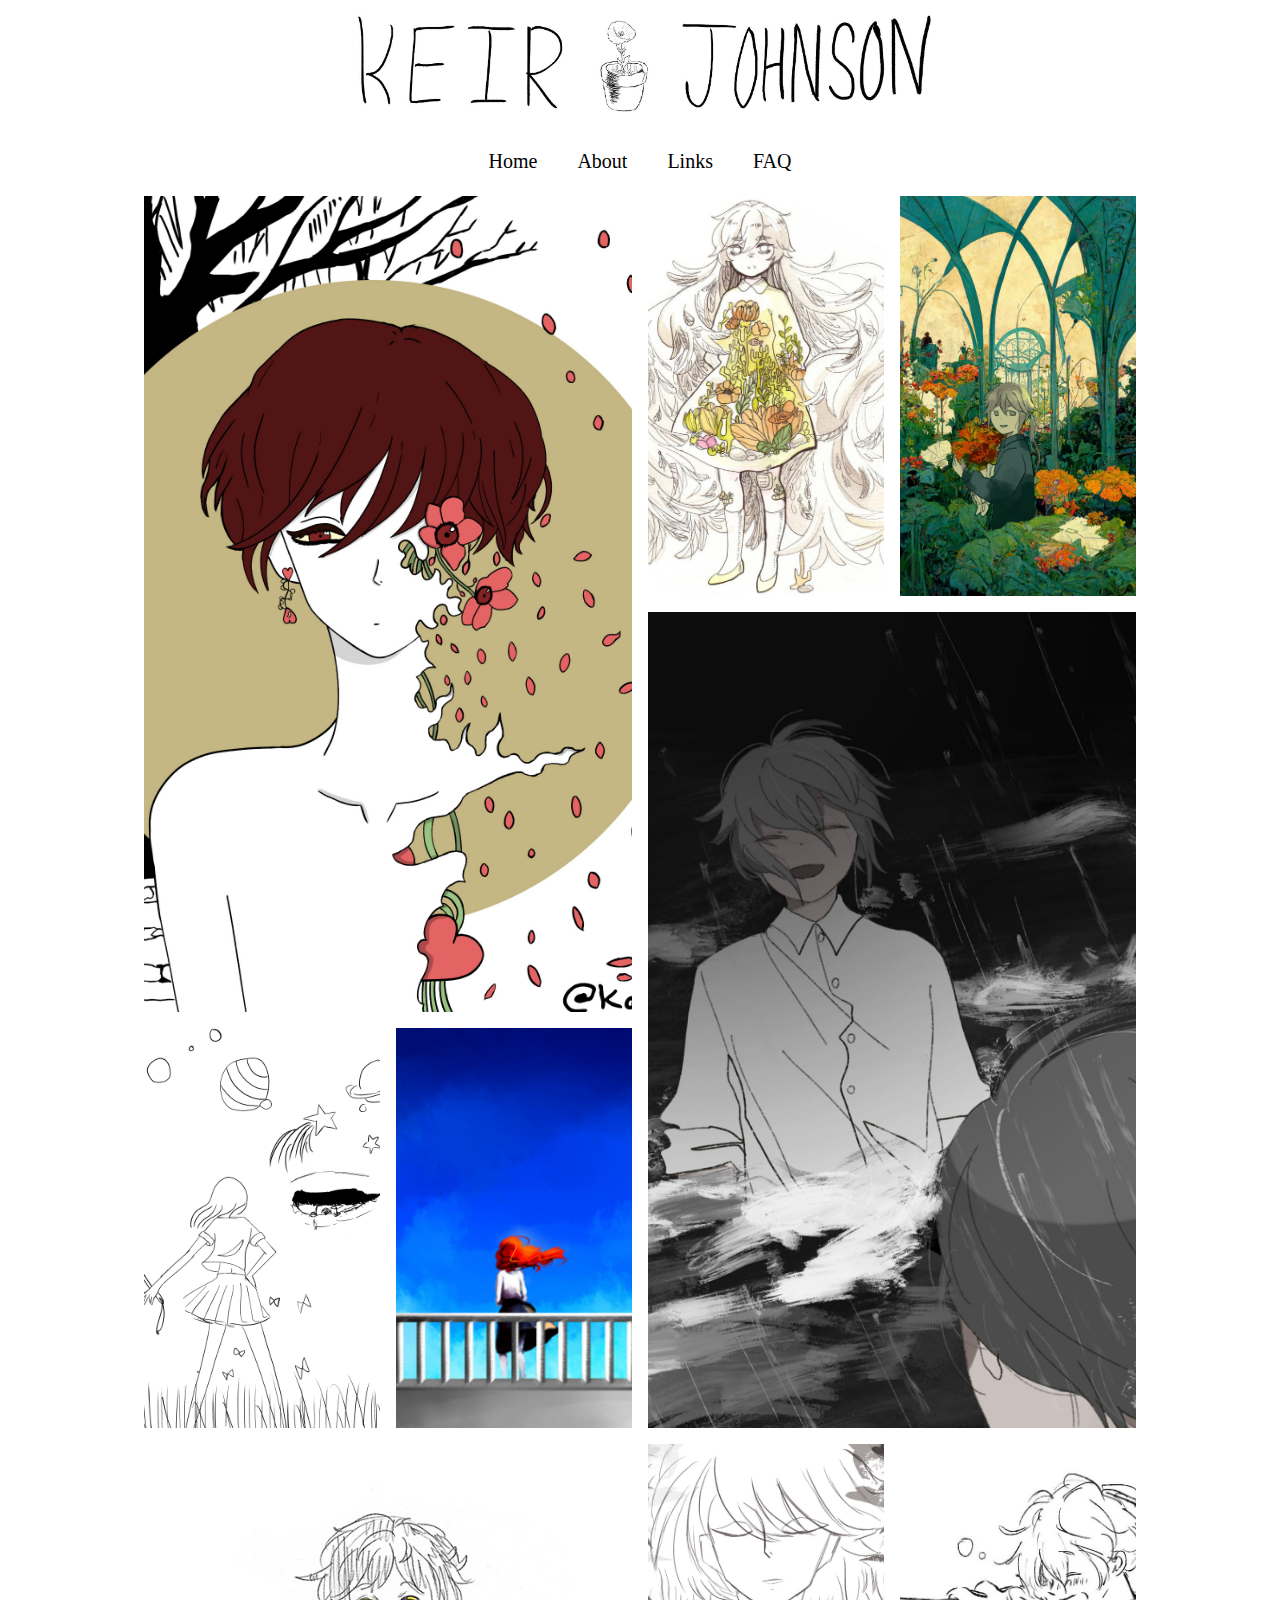
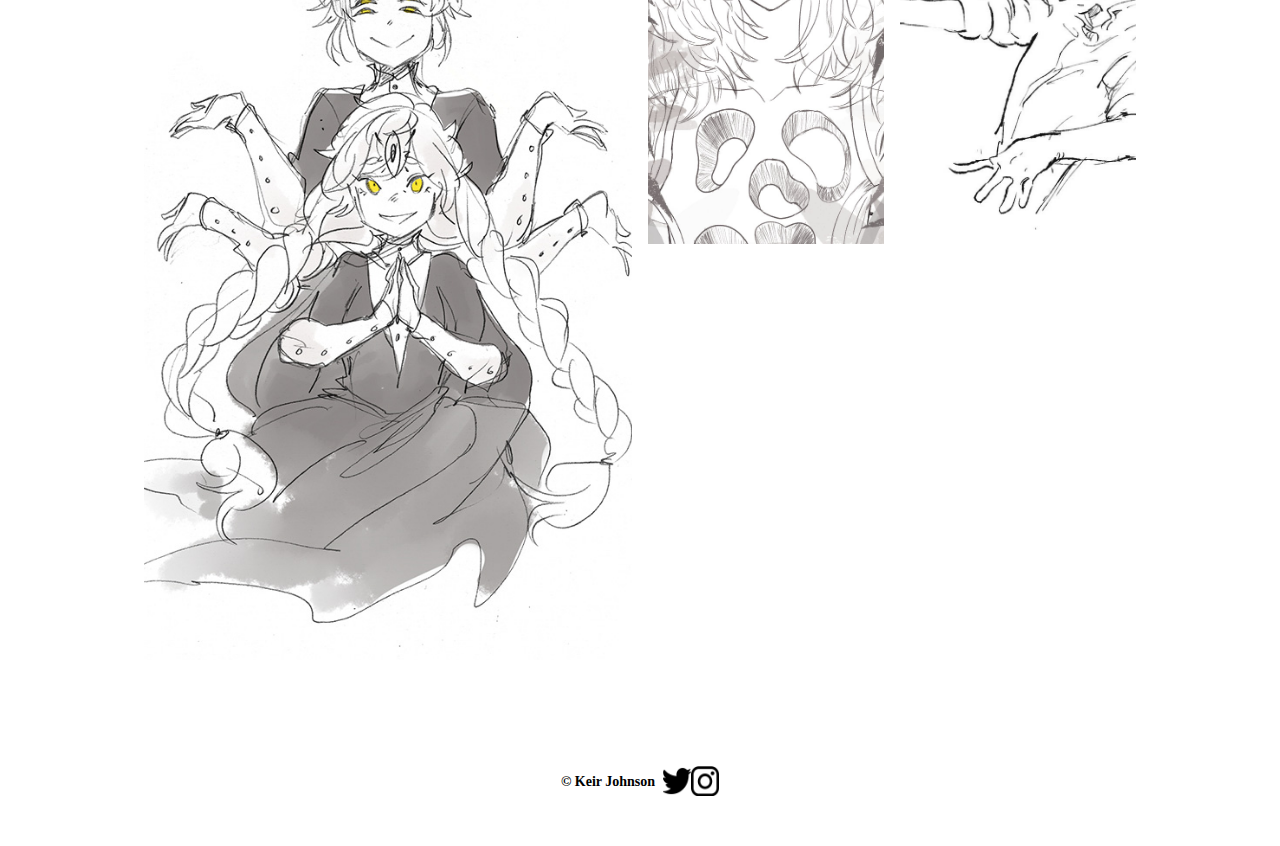
<file: Portfolio/index.html>
<!DOCTYPE html>
<html lang="en">
<head>
    <meta charset="UTF-8">
    <meta http-equiv="X-UA-Compatible" content="IE=edge">
    <meta name="viewport" content="width=device-width, initial-scale=1.0">
    <link rel="stylesheet" href="css/stylesheet.css">
    <title>Home</title>
</head>
<div class="page-contianer">




  <header>
    <div class="logoContainer">
    <picture>
    <source media="(max-width:767px)" srcset="Images/FlowerLogoInvert.jpg">
    <img src="Images/LogoInvert.jpg" alt="Keir Johnson Flower Logo" class="Logo">
    </picture>
    </div>
    
    <div class="nav-container">  
      
      <div class="menu-bar">
            
        <nav>
          <ul>
            <li><a href="index.html">Home</a></li>
            <li><a href="About.html">About</a></li>
            <li><a href="Links.html">Links</a></li>
            <li><a href="FAQ.html">FAQ</a>
            </li>
          </ul>
        </nav>
        
      </div>

    </div>
  </header>



    <div class="image-grid">
      <img class="image-grid-cols-2 image-grid-row-2" src="Images/firstsketchback.jpg" alt="my first peice in a new style">
      <img src="Images/CharloteConcept.jpg" alt="Concept Drawing of a friend's original character!">
      <img src="Images/garden.jpg" alt="drawing of a garden I did with my friend etherane. She made the backrounds, while my typical character art is in frame.">
      <img class="image-grid-cols-2 image-grid-row-2" src="Images/Fbk-o-xUYAANncS.jpg" alt="another drawing of a seaside I did with my friend etherane. She made the backrounds, while my typical character art is in frame again.">
      <img src="Images/warmupsketch1.png" alt="Warm Up Sketch">
      <img src="Images/scarlet.jpg" alt="A render of a scene for a game I worked on.">
      <img class="image-grid-cols-2 image-grid-row-2" src="Images/LatestWork.jpg" alt="My most recent work, a sketch for a friend.">
      <img src="Images/Padpa.jpg" alt="Drawing of Padparacha from Hoseki No Kuni">
      <img src="Images/fugushidrinksketch.jpg" alt="sketch of fugushi from to your eternity. Made in celebration of the anime!">
    </div>


  <footer>
    <div class="footer-container">
      <h1 class="copyright">&copy; Keir Johnson</h1>
    <a href="https://twitter.com/korwfall" target="_blank">
    <img src="Images/twitterIcon.png" alt="Twitter Icon" class="twitterIcon">
    </a> 
      <a href="https://www.instagram.com/korwfall/" target="_blank">
      <img src="Images/instagramIcon.png" alt="Instagram Icon" class="twitterIcon">
      </a> 
    </div>
  </footer>
</div>
</html>
</file>
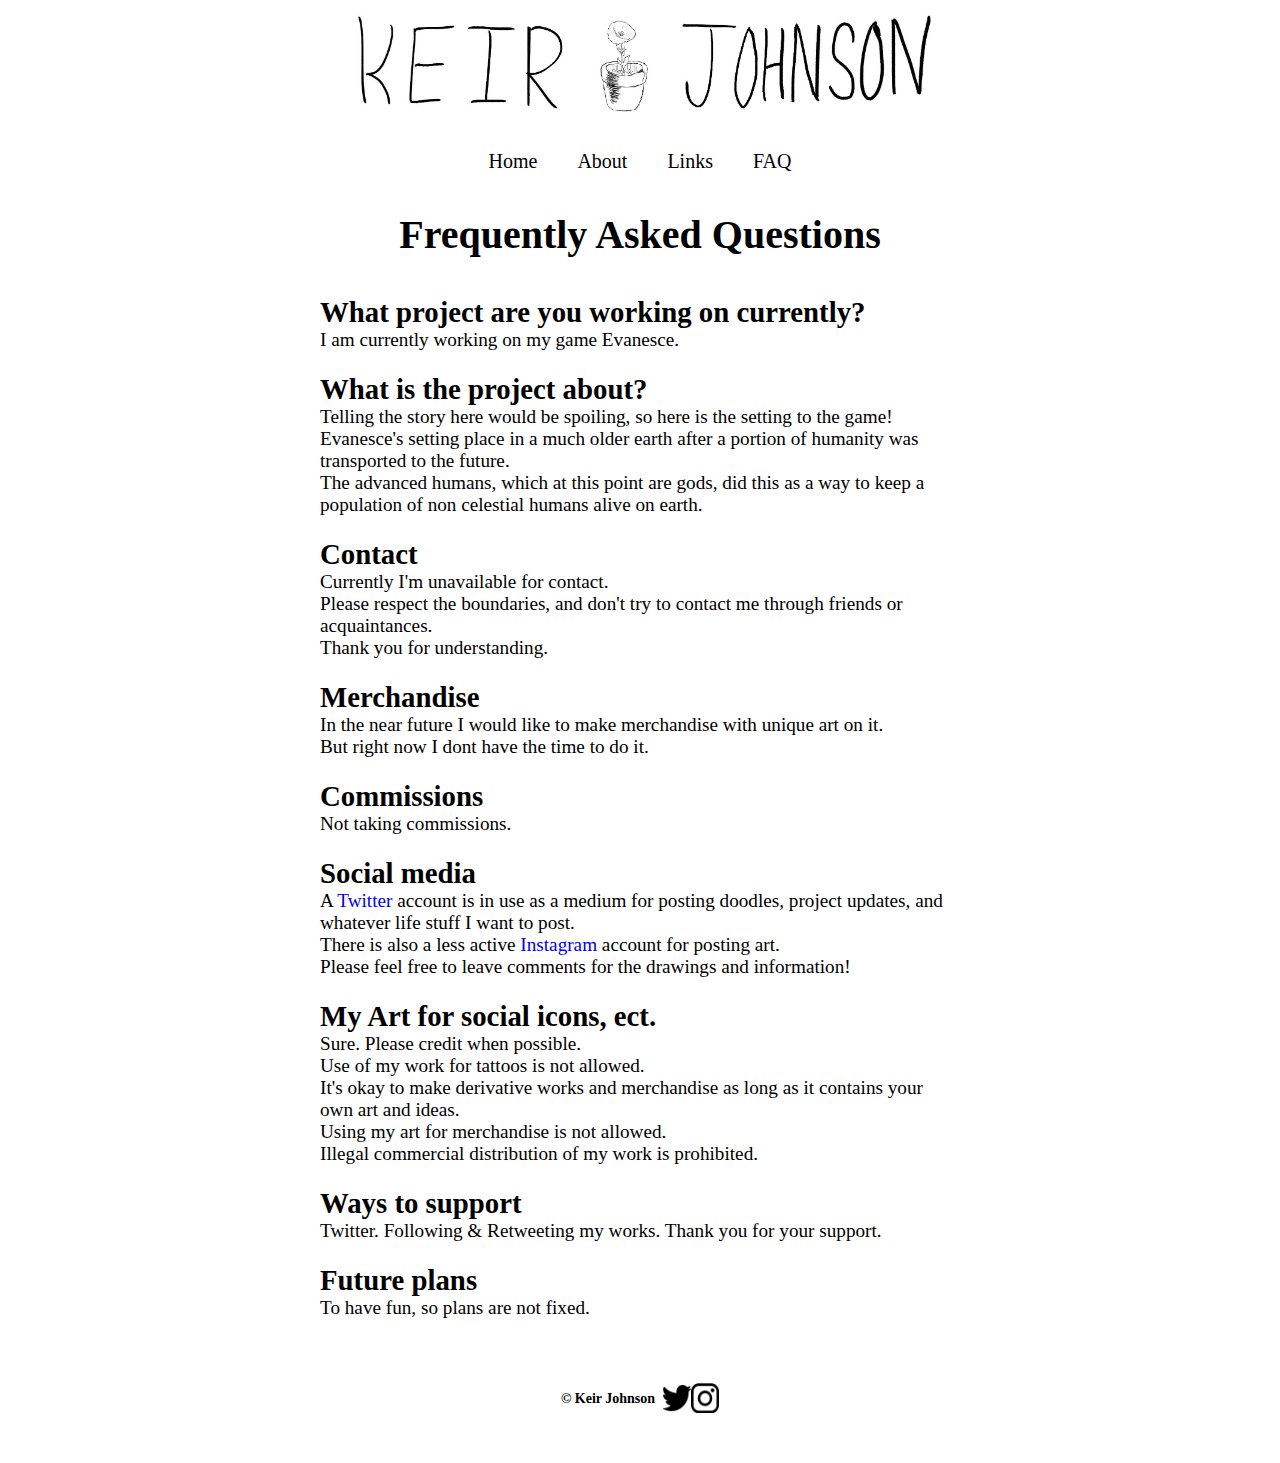
<file: Portfolio/FAQ.html>
<!DOCTYPE html>
<html lang="en">
<head>
    <meta charset="UTF-8">
    <meta http-equiv="X-UA-Compatible" content="IE=edge">
    <meta name="viewport" content="width=device-width, initial-scale=1.0">
    <link rel="stylesheet" href="css/stylesheet.css">
    <title>FAQ</title>
    
</head>
<div class="page-contianer">




  <header>
    <div class="logoContainer">
    <picture>
    <source media="(max-width:767px)" srcset="Images/FlowerLogoInvert.jpg">
    <img src="Images/LogoInvert.jpg" alt="Keir Johnson Flower Logo" class="Logo">
    </picture>
    </div>
    
    <div class="nav-container">  
      
      <div class="menu-bar">
            
        <nav>
          <ul>
            <li><a href="index.html">Home</a></li>
            <li><a href="About.html">About</a></li>
            <li><a href="Links.html">Links</a></li>
            <li><a href="FAQ.html">FAQ</a>
            </li>
          </ul>
        </nav>
        
      </div>

    </div>
</header>


    <h2>Frequently Asked Questions</h2>
    <p>
    <b>What project are you working on currently?</b><br>
    I am currently working on my game Evanesce.<br>
    <br>
    <b>What is the project about?</b><br>
    Telling the story here would be spoiling, so here is the setting to the game!<br>
    Evanesce's setting place in a much older earth after a portion of humanity was transported to the future.<br>
    The advanced humans, which at this point are gods, did this as a way to keep a population of non celestial humans alive on earth.<br>
    <br>
    <b>Contact</b><br>
    Currently I'm unavailable for contact. <br>
    Please respect the boundaries, and don't try to contact me through friends or acquaintances.<br>
    Thank you for understanding.<br>
    <br>
    <b>Merchandise</b><br>
    In the near future I would like to make merchandise with unique art on it.<br>
    But right now I dont have the time to do it.<br>
    <br>
    <b>Commissions</b><br>
    Not taking commissions.<br>
    <br>
    <b>Social media</b><br>
    A <a href="https://twitter.com/korwfall" target="_blank">Twitter</a> account is in use as a medium for posting doodles, project updates, and whatever life stuff I want to post.<br>
    There is also a less active <a href="https://www.instagram.com/korwfall/" target="_blank">Instagram</a> account for posting art.<br>
    Please feel free to leave comments for the drawings and information!<br>
    <br>
    <b>My Art for social icons, ect.</b><br>
    Sure. Please credit when possible.<br>
    Use of my work for tattoos is not allowed.<br>
    It's okay to make derivative works and merchandise as long as it contains your own art and ideas.<br>
    Using my art for merchandise is not allowed.<br>
    Illegal commercial distribution of my work is prohibited.<br>
    <br>
    <b>Ways to support</b><br>
    Twitter. Following & Retweeting my works. Thank you for your support.<br>
    <br>
    <b>Future plans</b><br>
    To have fun, so plans are not fixed.<br>
    </p>

<footer>
  <div class="footer-container">
    <h1 class="copyright">&copy; Keir Johnson</h1>
    <a href="https://twitter.com/korwfall" target="_blank">
    <img src="Images/twitterIcon.png" alt="Twitter Icon" class="twitterIcon">
    </a> 
    <a href="https://www.instagram.com/korwfall/" target="_blank">
    <img src="Images/instagramIcon.png" alt="Instagram Icon" class="twitterIcon">
    </a> 
  </div>
</footer>
</div>
</html>
</file>
<file: Portfolio/css/stylesheet.css>
:root {
    --color-primary: #7b7b7b;
    --color-white: #FFFFFF;
    --color-black: #000000;
    --color-grey:#D3D3D3;
  }
  

  * {
    margin: 0;
    padding: 0;
    box-sizing: border-box;
  }

/* Containers */
  .page-contianer{
    display: grid;
    grid-template-columns: 2fr;
    grid-template-rows: repeat(auto-fit (3fr));
    grid-column-gap: 0px;
    grid-row-gap: 0px;
    grid-template-areas:
     "header"
     "nav"
     "body"
     "footer"
  }

  .logoContainer{
    grid-area: header;
    margin-bottom: .5%;
  }

  a{
    text-decoration: var(--color-primary);
  }

  header{
    padding: 0%;
    height: 121px;
  }
  
  body{
    position: relative;
    grid-area: body;
    font-family:'Quattrocento Sans'sans-serif;
  }
 
  h2{
    padding-top: 7%;
    text-align: center;
    font-size: 250%
  }

  b{
    font-size: 150%;
  }
  
  p{
    padding-top: 3%;
    padding-left: 25%;
    padding-right: 25%;
    text-align: left;
    font-size: larger;
    border:none;
  }


/* links */

.MyLinks p{
  padding-top: 8%;
  padding-bottom: 5%;
  text-align:center;
}

.linksIcon{
  height: 150px;
  width: 150px;
}

/*about me*/

.AboutMe {
  overflow: hidden;
    --gap: 8px;
    --num-cols:2;
    --row-height:1000px;
    grid-area: body;
    box-sizing: border-box;
    margin: 3.9% 10% 0% 10%;
    padding: var(--gap);
    padding-top: 25px;
    display: grid;
}

.AboutMe b{
  font-size: 200%;
  margin-bottom: 5%;
}

.AboutMe p{
  padding-top:28%;
  font-size: 135%;
  margin-bottom: 5%;
}

.AboutMe > img{
  width: 100%;
  height: 100%;
  object-fit: cover;
  max-width: 600px;
  max-height: 600px;
}

.AboutMe h3 {
  margin-top: 0;
}

@media screen and (min-width:913px){
  .AboutMe{
    grid-template-columns: repeat(var(--num-cols), 1fr);
    grid-auto-rows: var(--row-height);
    gap:var(--gap);
    
  }

  .AboutMe img{
    margin-right: 14px;

}
}

@media screen and (min-width:2070px){
  
  .AboutMe > img{
    width: 100%;
    height: 100%;
    object-fit: cover;
    max-width: 900px;
    max-height: 900px;
  }
  
}



/* Gallery*/

  .image-grid{
    --gap: 16px;
    --num-cols:4;
    --row-height:400px;
    grid-area: body;
    box-sizing: border-box;
    margin: 3.9% 10% 2% 10%;
    padding: var(--gap);
    padding-top: 25px;
    display: grid;
    grid-template-columns: repeat(var(--num-cols), 1fr);
    grid-auto-rows: var(--row-height);
    gap:var(--gap)
  }

  .image-grid > img{
    width: 100%;
    height: 100%;
    object-fit: cover;
  }

  .image-grid-cols-2{
    grid-column: span 2;
  }

  .image-grid-row-2{
    grid-row: span 2;
  }



/* Logo Header*/

 .Logo{
    width: 600px;
    height: 121%;
    padding: 0%;
    padding: 0%;
    margin: auto;
    display: grid;
    grid-area: header;
    
}

picture{
  padding-bottom: 5%;
  margin-bottom: 100%;
}


/* Nav Bar (in header) */
.menu-bar {
    background-color:var(--color-white);
    height: 50px;
    width: 100%;
    display: flex;
    justify-content: center;
    padding: 1%;
    margin: 0%;
    position: relative;
  }
  
  .menu-bar ul {
    list-style: none;
    display: flex;
    align-items: center;
    list-style-type: none;             
    max-height: 0em;                     
    transition: max-height 0.5s;   
  }
  
  .menu-bar ul li {
    padding: 10px 20px;
    position: relative;
  }
  
  .menu-bar ul li a {
    font-size: 20px;
    color: var(--color-black);
    text-decoration: none;
  
    transition: all 0.3s;
  }
  
  .menu-bar ul li a:hover {
    color: var(--color-primary);
  }
  
  
  .menu-bar ul li{
    text-align: center;
    padding-top: 15%;
  }



/*Footer*/
footer{
  background-color: var(--color-white); 
  text-align: center;
  display: grid;
  grid-area: footer;
  padding-top: 5%;
}
.footer-container{
  height: 80px;
  width: 100%;
  display: flex;
  justify-content: center;
  padding: 0 5%;
}

.copyright{
  text-align: center;
  font-size: 14px;
  display: flex;
justify-content: space-between;
padding-top: 8px;
padding-right: 8px;
}
.twitterIcon{
  height: 30px;
  width: 28px;
}


/*Responsive Styles*/

@media screen and (max-width:1024px){
  .image-grid {
    --num-cols:2;
    --row-height: 200px;
    margin:0%;
    padding-top: 60px;
    overflow-x: hidden;
  }

}
@media screen and (max-width:1219px){

  h2{
  padding-top: 10%;
  text-align: center;
  font-size: 200%
}

} 

@media screen and (max-width:767px){
  .Logo{
    width: 120px;
    height: 120px;
    padding: 0%;
    align-items: center;
  }

  h2{
  padding-top: 20%;
  text-align: center;
  font-size: 225%
}

b{
  font-size: 120%;
}
P{
  padding-top: 6%;
  padding-left: 10%;
  padding-right: 10%;
  padding-bottom: 10%;
  text-align: left;
  font-size: larger;
}
}
</file>
